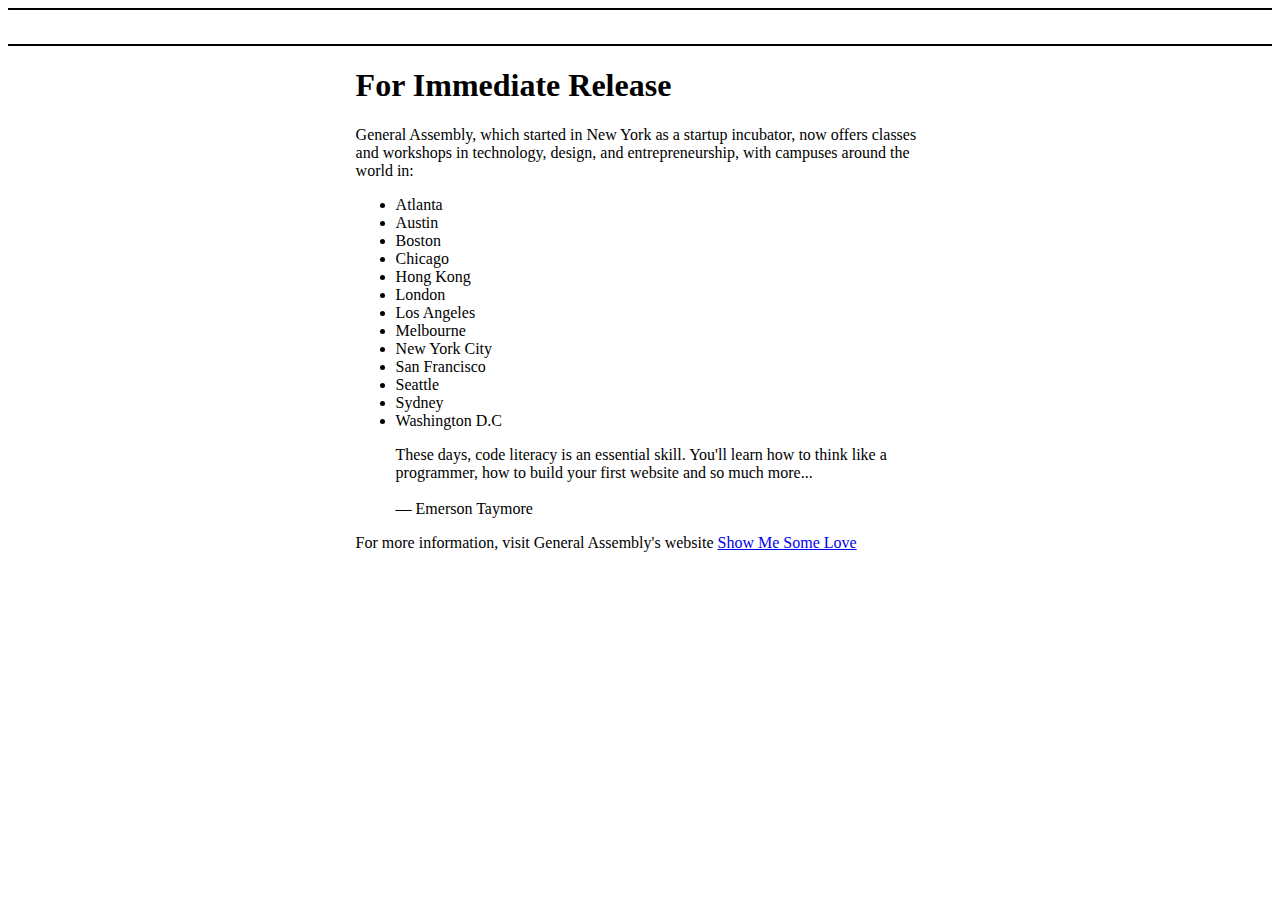
<file: index.html>
<style>
.wrapper{
	width:45%;
	margin:0 auto;
}

hr{
	border: 1px solid #000;
}

blockquote{
	width:100%;
}
</style>

<body>
	<hr/>
	<br>
	<hr/>
	<div class="wrapper">
<h1><b>For Immediate Release</b></h1>
		<p>General Assembly, which started in New York as a startup incubator, now offers classes and workshops in technology, design, and entrepreneurship, with campuses around the world in:</p>
	<ul>
		<li>Atlanta</li>
		<li>Austin</li>
		<li>Boston</li>
		<li>Chicago</li>
		<li>Hong Kong</li>
		<li>London</li>
		<li>Los Angeles</li>
		<li>Melbourne</li>
		<li>New York City</li>
		<li>San Francisco</li>
		<li>Seattle</li>
		<li>Sydney</li>
		<li>Washington D.C</li>
	</ul>
	<blockquote>These days, code literacy is an essential skill. You'll learn how to think like a programmer, how to build your first website and so much more...
		<br>
		<br>
		&mdash; Emerson Taymore</blockquote>
<p>For more information, visit General Assembly's website <a href="(https://generalassemb.ly/)">Show Me Some Love</a></p>
</div>
</body>
</file>
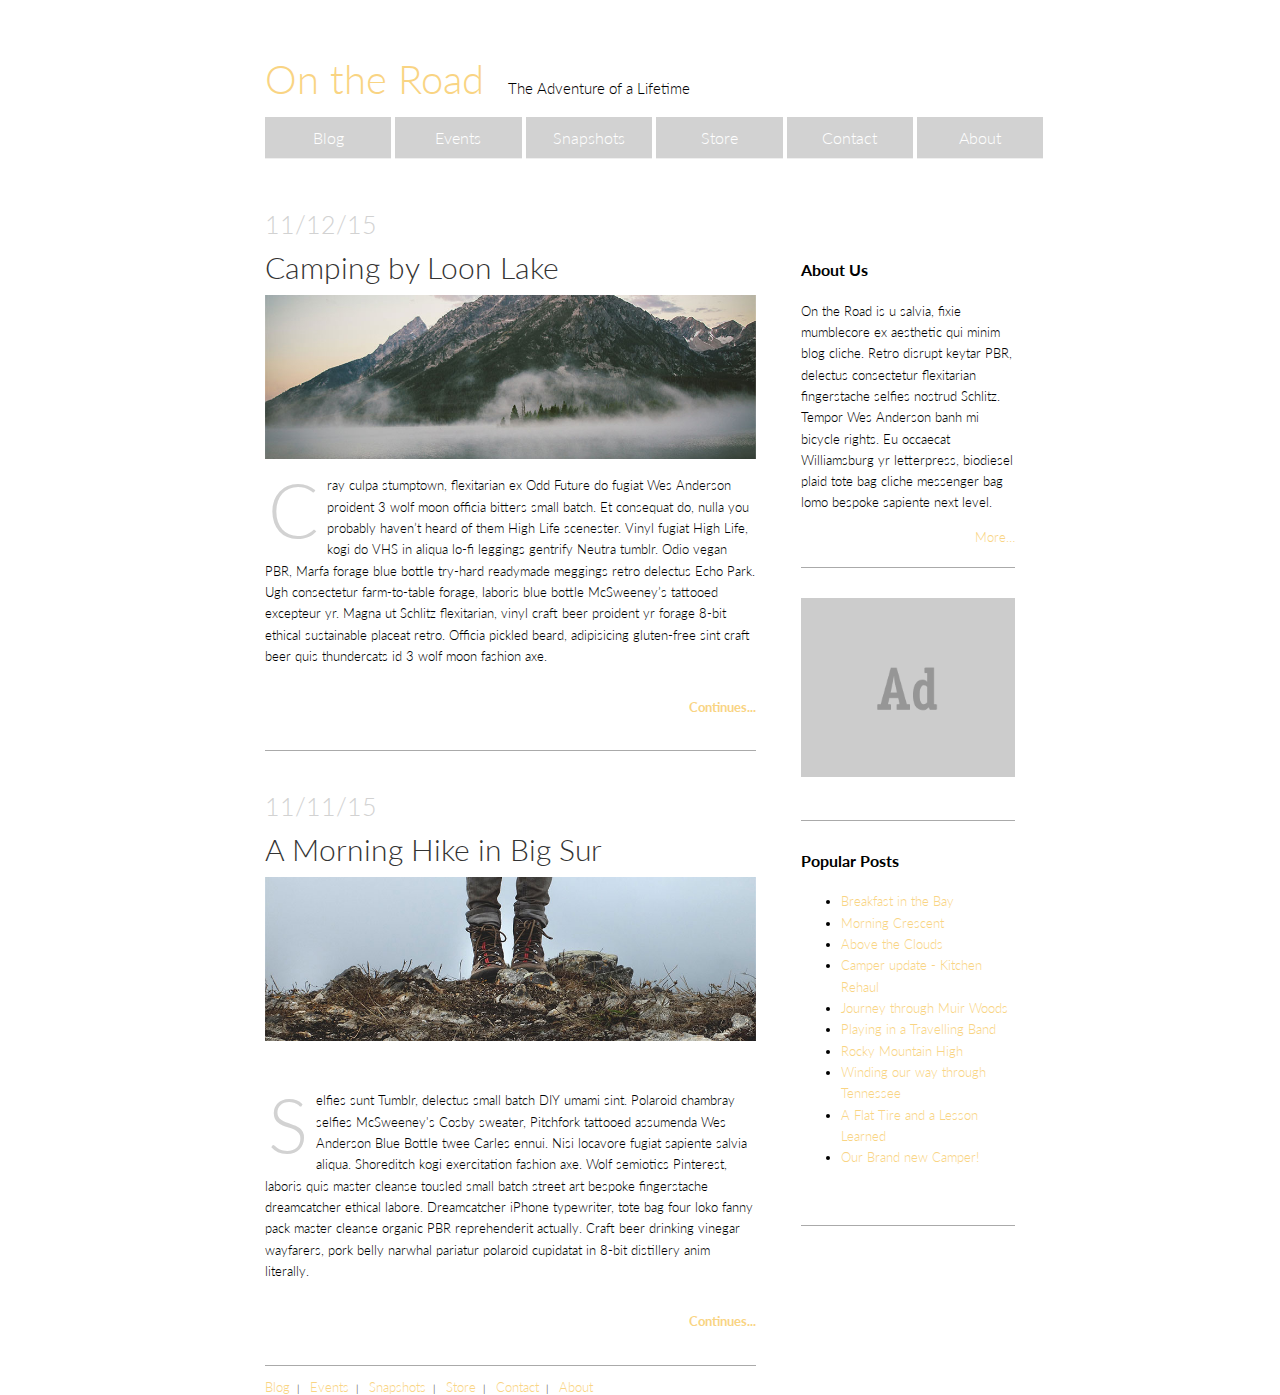
<file: travel_blog_part1/index.html>
<!--Add CSS to the page. When complete it should look like Travel_Blog.png
Do you see new tags? Look them up so you are growing your tag vocabulary. 
Bonus tasks: 
- Google <footer> </footer> tag and implement the page footer.
- Add Google Fonts (Lato font).
-->

<!doctype html>
<html lang="en-us">
<head>
	<meta charset="utf-8">
	<title>On the Road</title>
	<link rel="stylesheet" type="text/css" href="views.css">
	<link href='https://fonts.googleapis.com/css?family=Lato:400,100,100italic,300,300italic,400italic,700,700italic,900,900italic' rel='stylesheet' type='text/css'>
</head>
<body>
	<div class="container">
	<header>
		<h1><a href="index.html">On the Road</a></h1>
		<h2>The Adventure of a Lifetime</h2>
		<nav>
			<a href="#">Blog</a>
			<a href="#">Events</a>
			<a href="#">Snapshots</a>
			<a href="#">Store</a>
			<a href="#">Contact</a>
			<a href="#">About</a>
		</nav>
	</header>
<section class="left-container-feed">
	<article>
		<h3>11/12/15</h3>
		<h2><a href="#">Camping by Loon Lake</a></h2>
		<img src="images/travel_photo.jpeg">
		<p>Cray culpa stumptown, flexitarian ex Odd Future do fugiat Wes Anderson proident 3 wolf moon officia bitters small batch. Et consequat do, nulla you probably haven’t heard of them High Life scenester. Vinyl fugiat High Life, kogi do VHS in aliqua lo-fi leggings gentrify Neutra tumblr. Odio vegan PBR, Marfa forage blue bottle try-hard readymade meggings retro delectus Echo Park. Ugh consectetur farm-to-table forage, laboris blue bottle McSweeney’s tattooed excepteur yr. Magna ut Schlitz flexitarian, vinyl craft beer proident yr forage 8-bit ethical sustainable placeat retro. Officia pickled beard, adipisicing gluten-free sint craft beer quis thundercats id 3 wolf moon fashion axe.</p>
		<h4><a href="#">Continues...</a></h4>
	</article>

	<article>
		<h3>11/11/15</h3>
		<h2><a href="#">A Morning Hike in Big Sur</a></h2>
		<div class="image-overlay">
		<img src="images/travel_photo2.jpeg">
		<font class="description">
			Lorem ipsum dolor sit amet, consectetur adipiscing elit. Integer nec odio. Praesent libero. Sed cursus ante dapibus diam. Sed nisi. Nulla quis sem at nibh elementum imperdiet.
		</font>
		</div>
		<p>Selfies sunt Tumblr, delectus small batch DIY umami sint. Polaroid chambray selfies McSweeney's Cosby sweater, Pitchfork tattooed assumenda Wes Anderson Blue Bottle twee Carles ennui. Nisi locavore fugiat sapiente salvia aliqua. Shoreditch kogi exercitation fashion axe. Wolf semiotics Pinterest, laboris quis master cleanse tousled small batch street art bespoke fingerstache dreamcatcher ethical labore. Dreamcatcher iPhone typewriter, tote bag four loko fanny pack master cleanse organic PBR reprehenderit actually. Craft beer drinking vinegar wayfarers, pork belly narwhal pariatur polaroid cupidatat in 8-bit distillery anim literally.</p>
		<h4><a href="#">Continues...</a></h4>
	</article>
</section>
	<aside>
			<div class="module">
			<h4>About Us</h4>
			<p>On the Road is u salvia, fixie mumblecore ex aesthetic qui minim blog cliche. Retro disrupt keytar PBR, delectus consectetur flexitarian fingerstache selfies nostrud Schlitz. Tempor Wes Anderson banh mi bicycle rights. Eu occaecat Williamsburg yr letterpress, biodiesel plaid tote bag cliche messenger bag lomo bespoke sapiente next level.</p>
			<p class="more"><a href="#">More&hellip;</a></p>
		</div>
		<div class="module ad">
			<img src="../starter_code_lesson_4/travel_blog_extras/ad.gif" alt="ad stuff">
		</div>
		<div class="module">
			<h4>Popular Posts</h4>
			<ul>
				<li><a href="#">Breakfast in the Bay</a></li>
				<li><a href="#">Morning Crescent</a></li>
				<li><a href="#">Above the Clouds</a></li>
				<li><a href="#">Camper update - Kitchen Rehaul</a></li>
				<li><a href="#">Journey through Muir Woods</a></li>
				<li><a href="#">Playing in a Travelling Band</a></li>
				<li><a href="#">Rocky Mountain High</a></li>
				<li><a href="#">Winding our way through Tennessee</a></li>
				<li><a href="#">A Flat Tire and a Lesson Learned</a></li>
				<li><a href="#">Our Brand new Camper!</a></li>
			</ul>
		</div>
	</aside>
<footer>
	<nav>
			<a href="#">Blog</a>
			<a href="#">Events</a>
			<a href="#">Snapshots</a>
			<a href="#">Store</a>
			<a href="#">Contact</a>
			<a href="#">About</a>
	</nav>
</footer>
</body>
</div><!--End Of Container-->
</html>
</file>
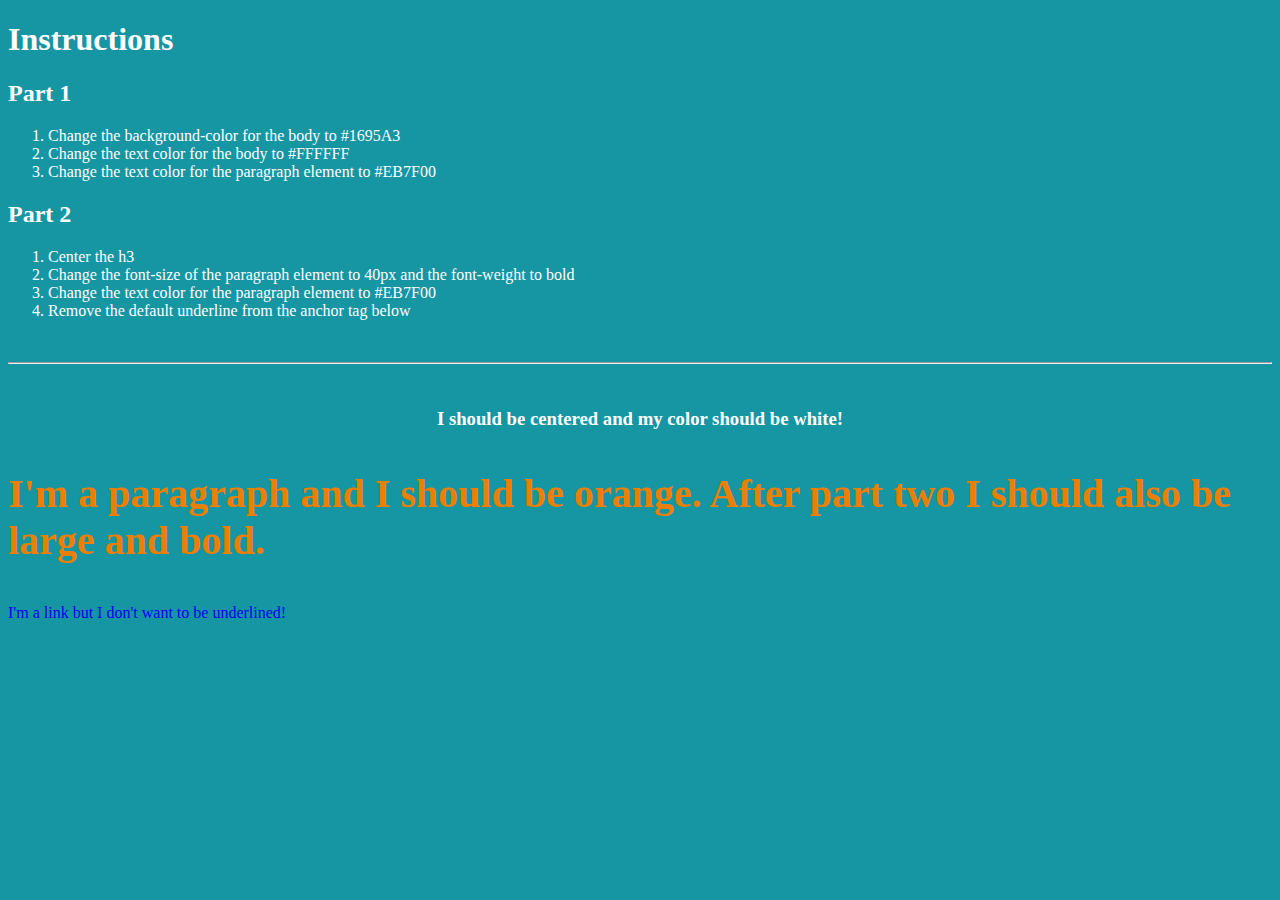
<file: Whatever.html/index.html>
<!DOCTYPE html>
<html lang="en">
<head>
	<meta charset="UTF-8">
	<title>CSS Practice</title>
	<link href="css/style.css" rel="stylesheet">

</head>
<body>
	<h1>Instructions</h1>

	<h2>Part 1</h2>
	<ol>
		<li>Change the background-color for the body to #1695A3</li>
		<li>Change the text color for the body to #FFFFFF</li>
		<li>Change the text color for the paragraph element to #EB7F00</li>
	</ol>

	<h2>Part 2</h2>
	<ol>
		<li>Center the h3</li>
		<li>Change the font-size of the paragraph element to 40px and the font-weight to bold</li>
		<li>Change the text color for the paragraph element to #EB7F00</li>
		<li>Remove the default underline from the anchor tag below</li>
	</ol>

	<br>
	<hr>
	<br>

	<h3>I should be centered and my color should be white!</h3>
	<p>I'm a paragraph and I should be orange. After part two I should also be large and bold.</p>
	<a href="http://www.google.com">I'm a link but I don't want to be underlined!</a>
</body>
</html>
</file>
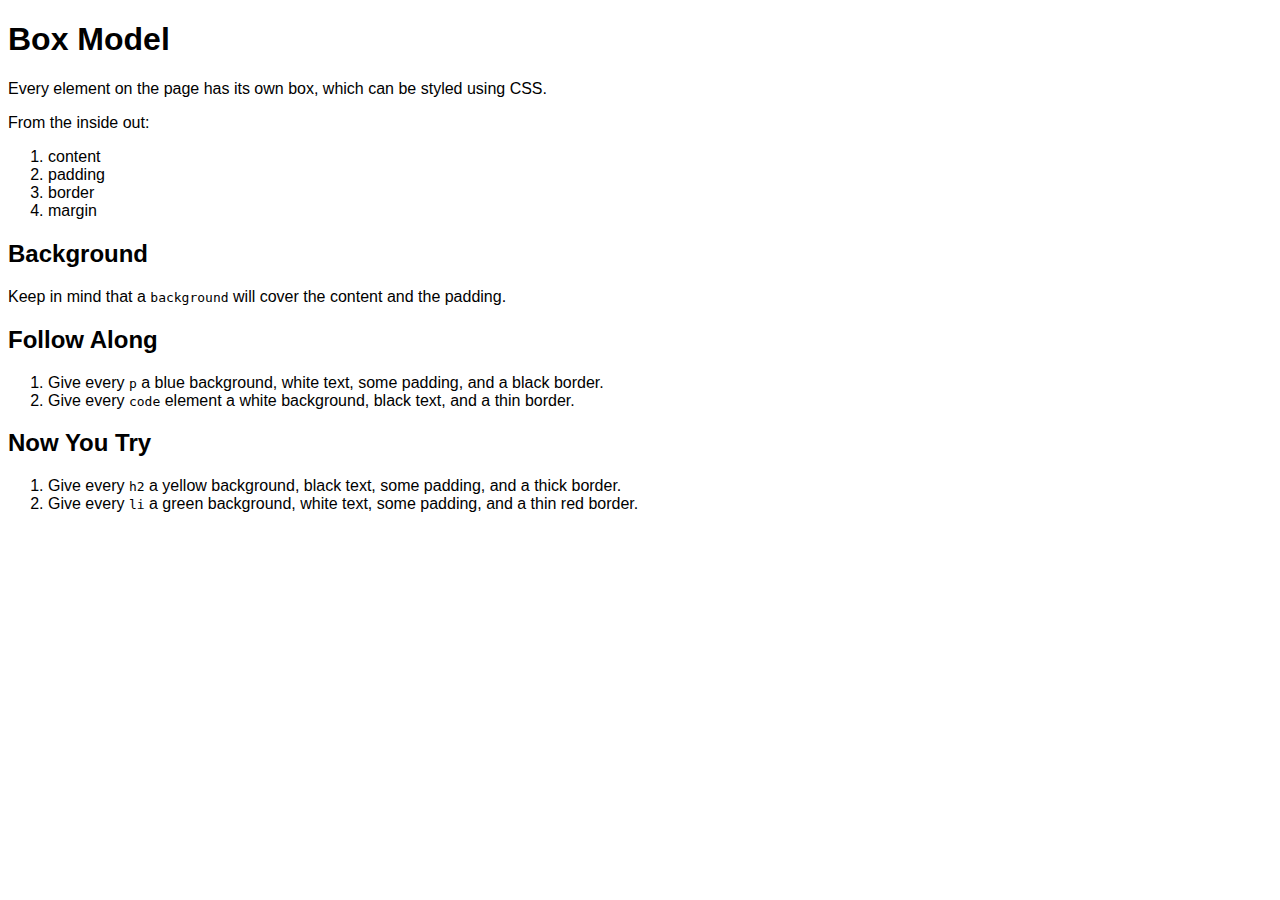
<file: starter_code_lesson_3/box_model/index.html>
<!DOCTYPE html>
<html>
	<head>
	    <meta charset="utf-8">
	    <title>Box Model</title>

	    <link rel="stylesheet" href="css/style.css">

	</head>
	<body>

		<h1>Box Model</h1>
		<p>Every element on the page has its own box, which can be styled using CSS.</p>
		<p>From the inside out:</p>
		<ol>
			<li>content</li>
			<li>padding</li>
			<li>border</li>
			<li>margin</li>
		</ol>

		<h2>Background</h2>
		<p>Keep in mind that a <code>background</code> will cover the content and the padding.</p>

		<h2>Follow Along</h2>
		<ol>
			<li>Give every <code>p</code> a blue background, white text, some padding, and a black border.</li>
			<li>Give every <code>code</code> element a white background, black text, and a thin border.</li>
		</ol>

		<h2>Now You Try</h2>
		<ol>
			<li>Give every <code>h2</code> a yellow background, black text, some padding, and a thick border.</li>
			<li>Give every <code>li</code> a green background, white text, some padding, and a thin red border.</li>
		</ol>

	</body>
</html>
</file>
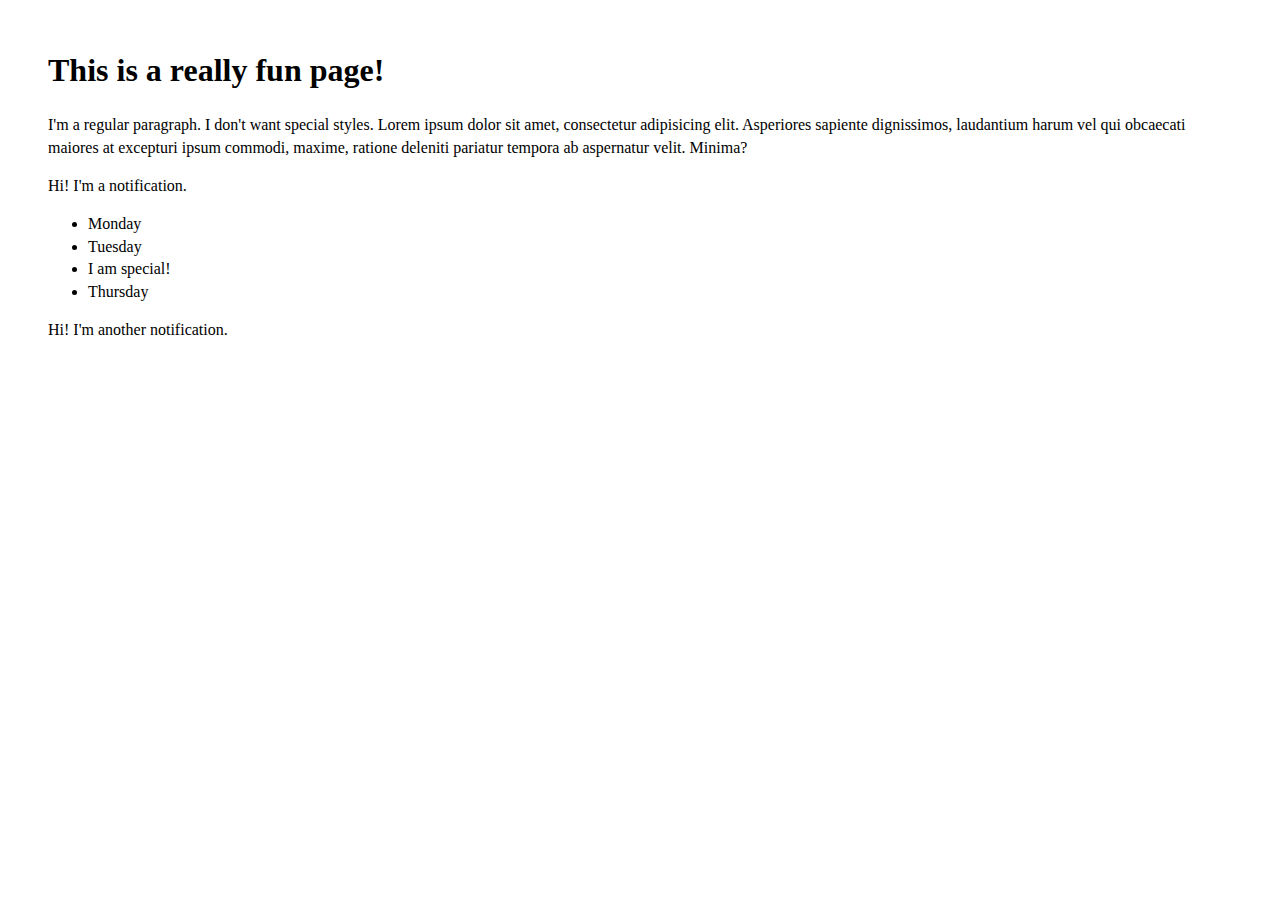
<file: starter_code_lesson_3/classes_and_ids/index.html>
<!DOCTYPE html>
<html>
	<head>
		<meta charset="utf-8">
		<title>Nested Selectors</title>

		<link rel="stylesheet" href="css/style.css">

	</head>
	<body>

		<h1>This is a really fun page!</h1>

		<p>I'm a regular paragraph. I don't want special styles. Lorem ipsum dolor sit amet, consectetur adipisicing elit. Asperiores sapiente dignissimos, laudantium harum vel qui obcaecati maiores at excepturi ipsum commodi, maxime, ratione deleniti pariatur tempora ab aspernatur velit. Minima?</p>

		<p>Hi! I'm a notification.</p>

		<ul>
			<li>Monday</li>
			<li>Tuesday</li>
			<li>I am special!</li>
			<li>Thursday</li>
		</ul>

		<p>Hi! I'm another notification.</p>


	</body>
</html>
</file>
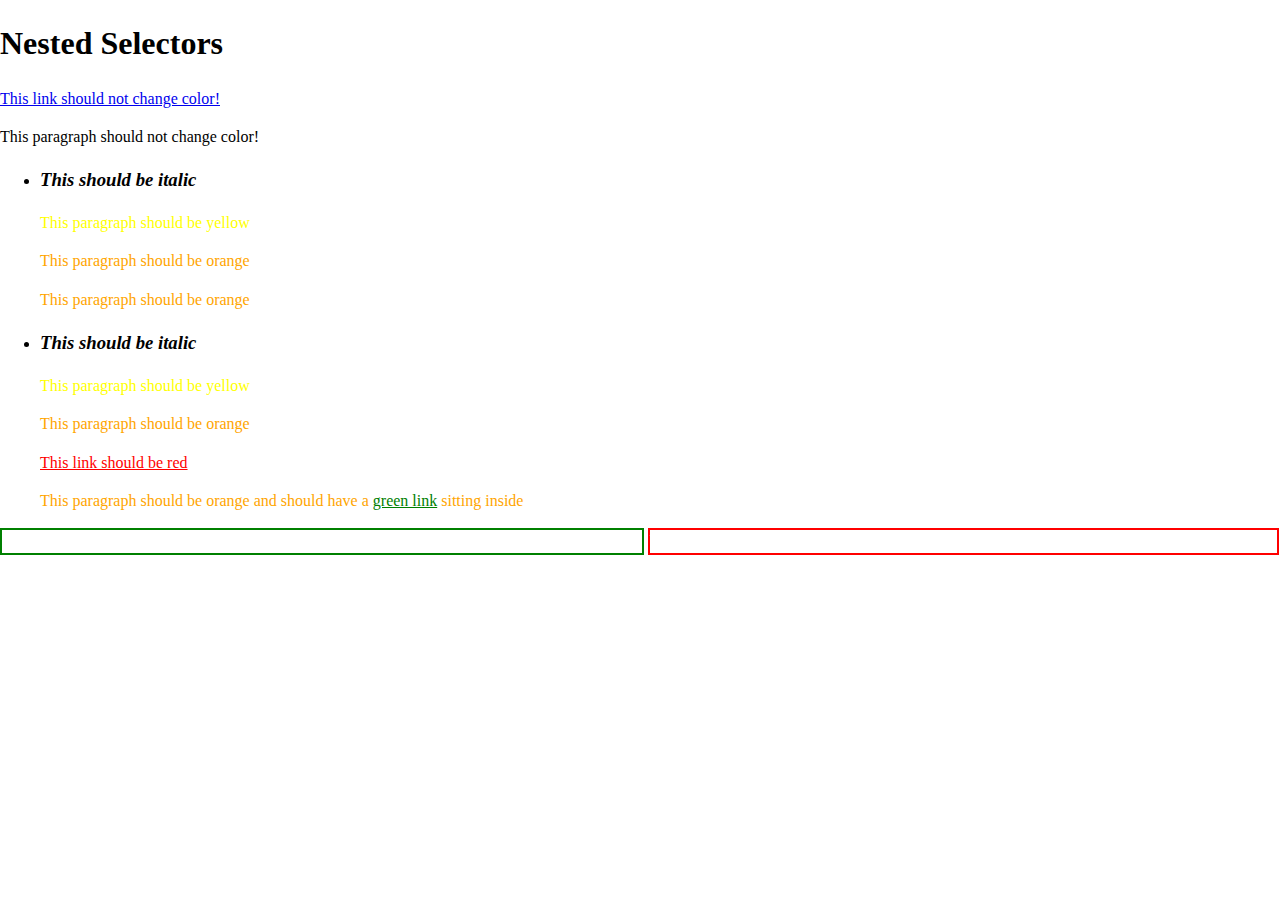
<file: starter_code_lesson_3/nested_selectors/index.html>
<!DOCTYPE html>
<html>
	<head>
		<meta charset="utf-8">
		<title>Nested Selectors</title>

		<link rel="stylesheet" href="css/style.css">

	</head>
	<body>
		<h1>Nested Selectors</h1>

		<a href="#">This link should not change color!</a>
		<p>This paragraph should not change color!</p>

		<ul>
			<li>
				<h3>This should be italic</h3>
				<p>This paragraph should be yellow</p>
				<p>This paragraph should be orange</p>
				<p>This paragraph should be orange</p>
			</li>
			<li>
				<h3>This should be italic</h3>
				<p>This paragraph should be yellow</p>
				<p>This paragraph should be orange</p>
				<a href="#">This link should be red</a>
				<p>This paragraph should be orange and should have a <a href="#">green link</a> sitting inside</p>
			</li>
		</ul>
		<div class="div1">Hello</div>
		<div class="div2">World</div>

	</body>
</html>
</file>
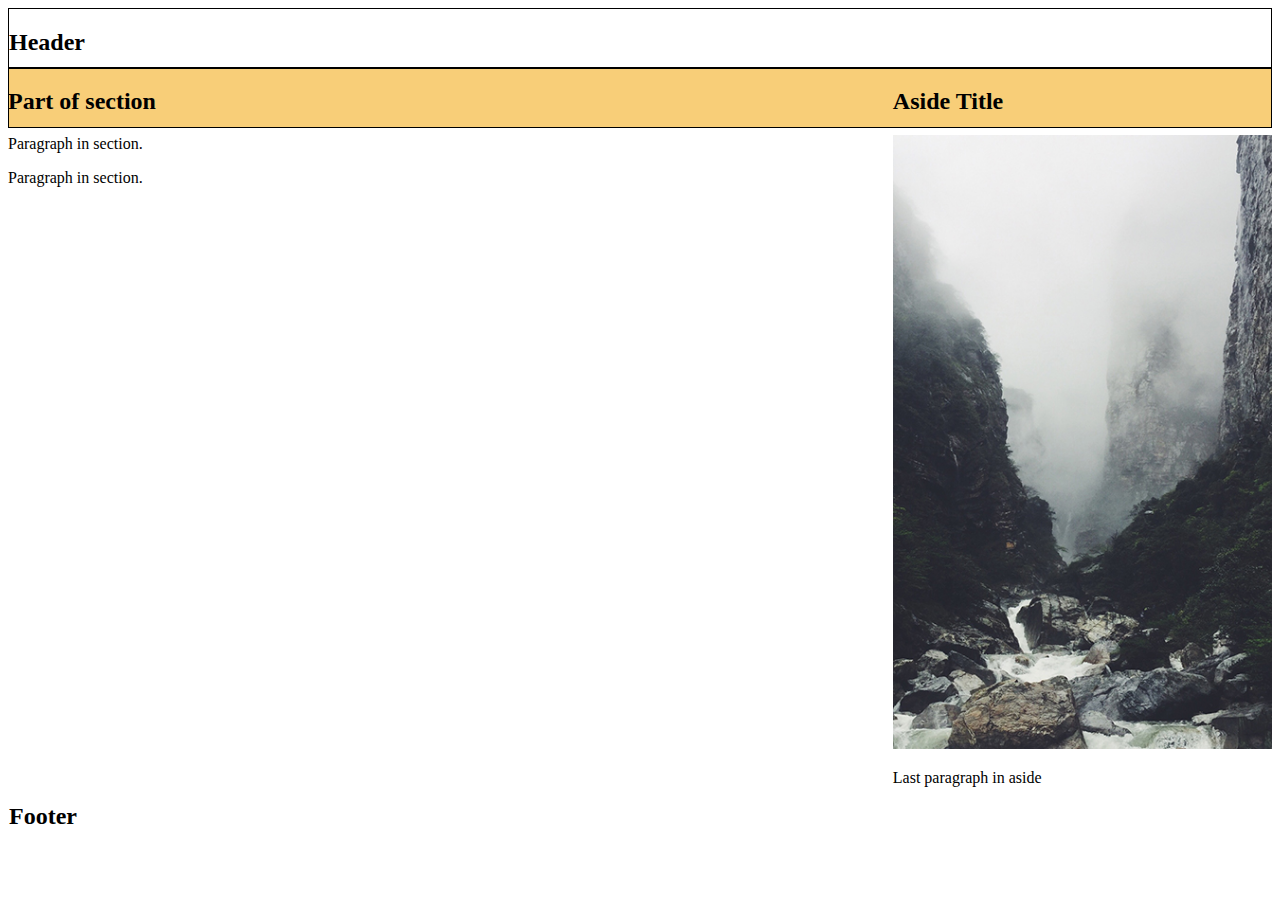
<file: starter_code_lesson_4/floating_sections_lab/index.html>
<!DOCTYPE html>
<html lang="en">
<head>
	<meta charset="UTF-8">
	<title>Floating Sections</title>
	<link rel="stylesheet" href="css/style.css">
</head>
<body>

	<div id="page">

		<header>
		  <h2>Header</h2>
		</header>

		<section>

		  <h2>Part of section</h2>
		  <p>Paragraph in section.</p>
		  <p>Paragraph in section.</p>
		
		</section>

		<aside>

		  <h2>Aside Title</h2>
		  <img src="images/river.jpeg" alt="Flowing river">
		  <p>Last paragraph in aside</p>
	  	
	  	</aside>
		<footer>
		  <h2>Footer</h2>
		</footer>

	</div>
	
</body>
</html>
</file>
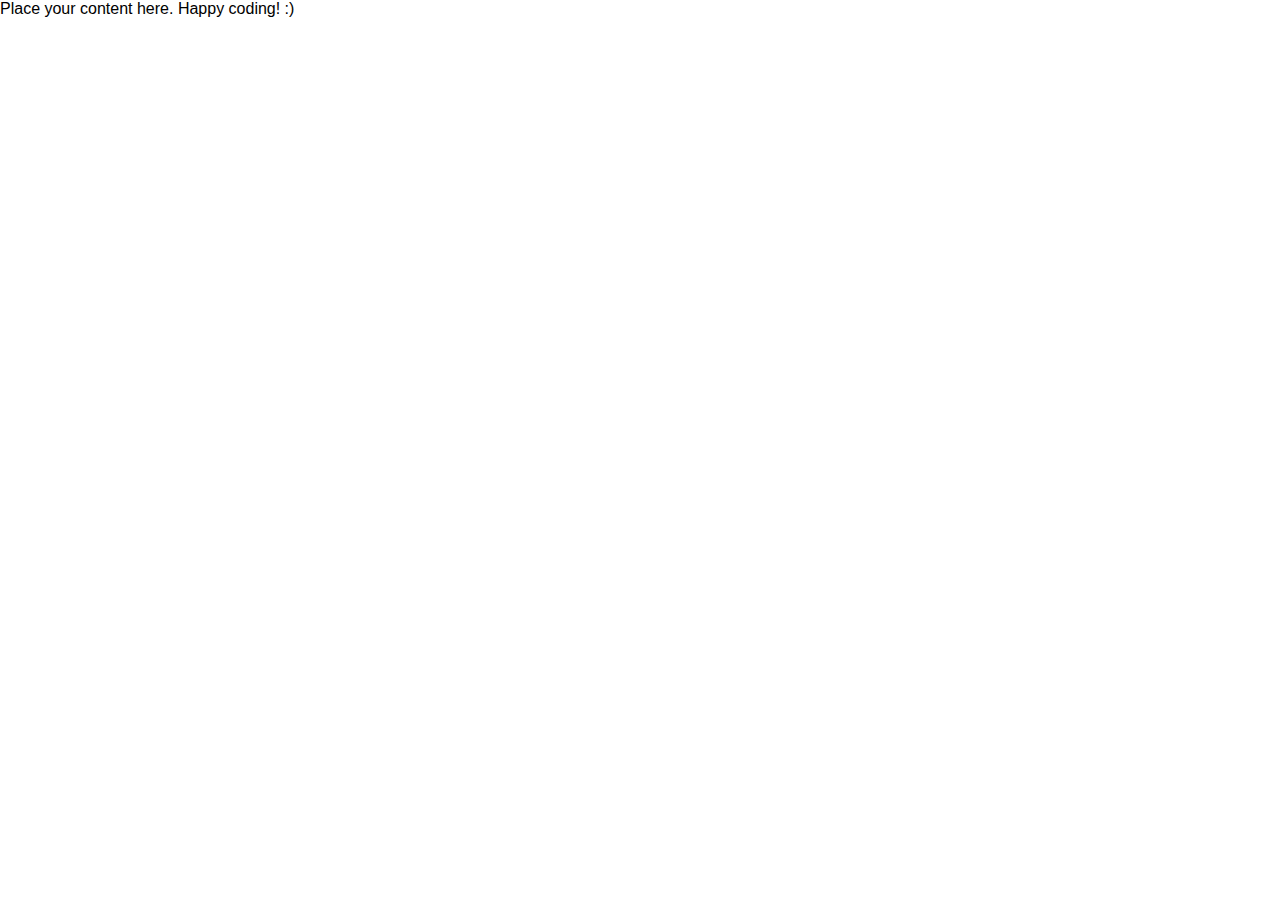
<file: starter_code_lesson_5/html_template/index.html>
<!DOCTYPE html>
<html lang="en">
<head>
    <meta charset="utf-8"> <!-- Character encoding for the HTML document. -->
    <meta http-equiv="X-UA-Compatible" content="IE=edge"> <!-- Tells Internet Explorer it should use the latest, or edge, version of the IE rendering environment. -->

    <title></title> 
    <meta name="description" content=""><!-- Description, often used as 'snippet' by search engines. -->

    <meta name="viewport" content="width=device-width, initial-scale=1"> <!-- Will make sure your site scales properly for mobile http://goo.gl/teFgfK-->

    <link rel="shortcut icon" type="image/ico" href="images/favicon.ico" /> <!-- Site icon that appears next to the title in tab -->

    <link rel="stylesheet" href="css/normalize.css"> <!-- Normalize.css makes browsers render all elements more consistently and in line with modern standards http://goo.gl/2trj5P-->

    <link rel="stylesheet" href="css/main.css">
</head>
<body>

    Place your content here. Happy coding! :)


</body>
</html>
</file>
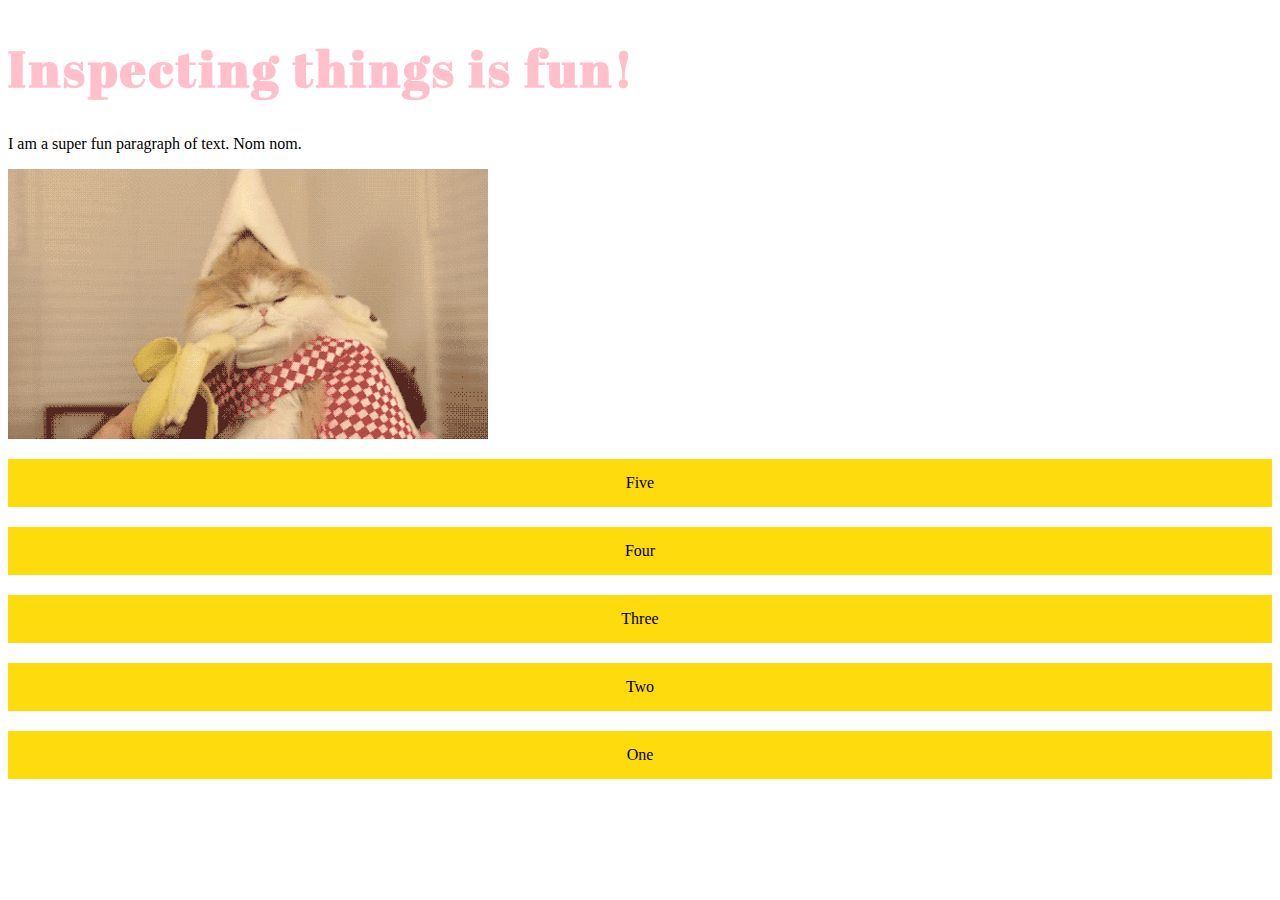
<file: starter_code_lesson_5/inspect_element/index.html>
<!DOCTYPE html>
<html lang="en">
<head>
	<meta charset="UTF-8">
	<title>Inspect Element!</title>

	<link href='https://fonts.googleapis.com/css?family=Abril+Fatface' rel='stylesheet' type='text/css'>

	<link rel="stylesheet" href="css/style.css">


</head>
<body>

	<h1>Inspecting things is fun!</h1>

	<p>I am a super fun paragraph of text. Nom nom.</p>

	<img src="img/giphy.gif" alt="Banana Cat">

	<ul>
		<li>Five</li>
		<li>Four</li>
		<li>Three</li>
		<li>Two</li>
		<li>One</li>
	</ul>
	
</body>
</html>
</file>
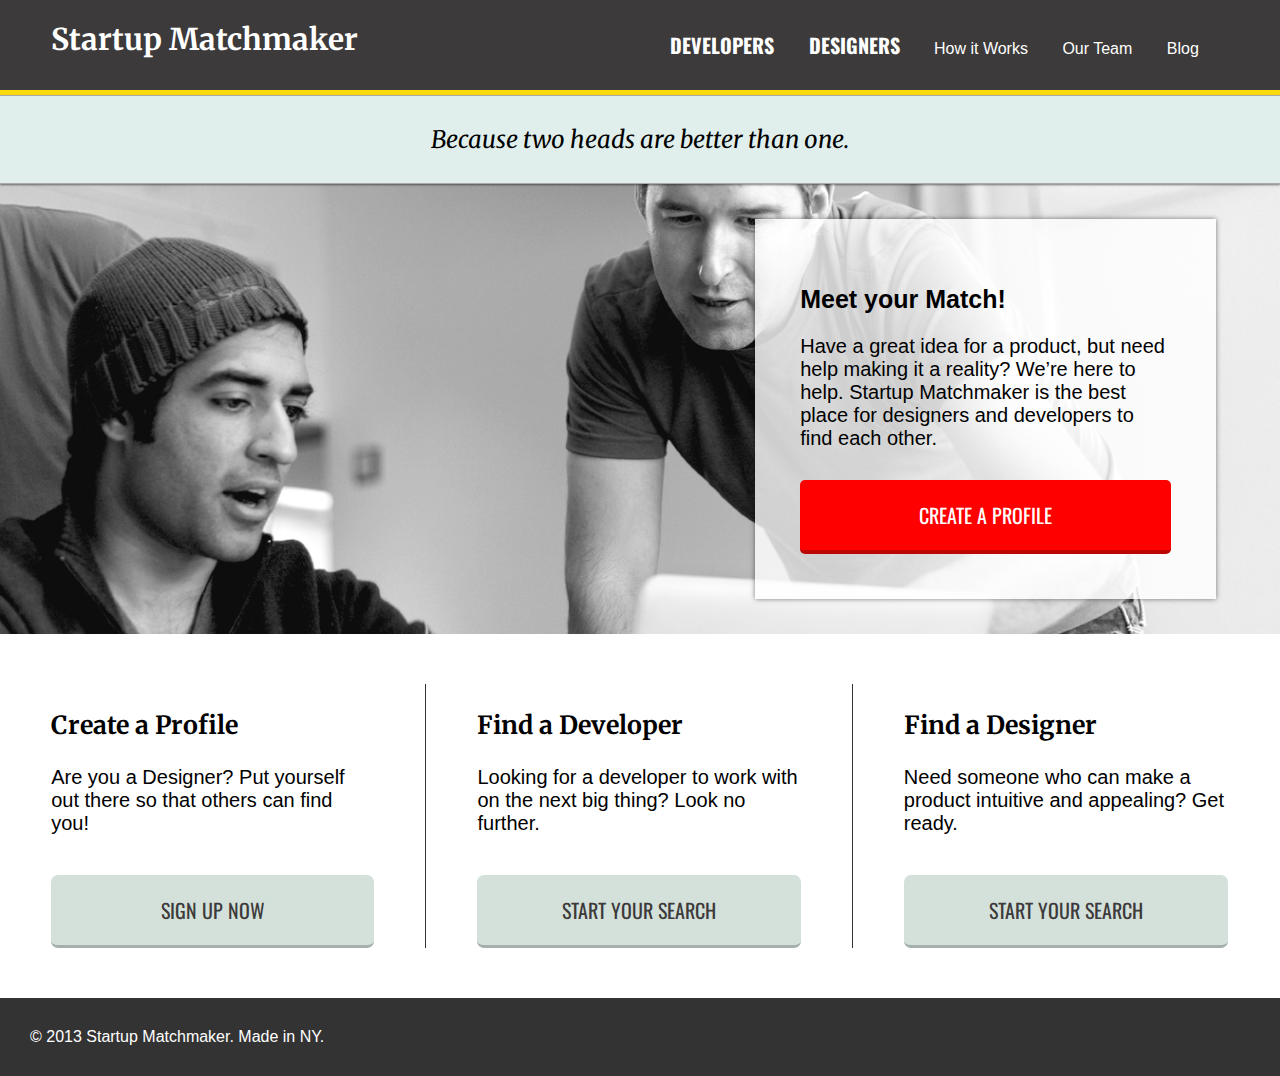
<file: starter_code_lesson_5/startup_matchmaker/index.html>
<!DOCTYPE html>
<html lang="en">
<head>
    <meta charset="utf-8">
    <meta http-equiv="X-UA-Compatible" content="IE=edge">
    <title></title> 
    <meta name="description" content="">
    <meta name="viewport" content="width=device-width, initial-scale=1">
    <link rel="shortcut icon" type="image/ico" href="images/favicon.ico" />
    <link href='https://fonts.googleapis.com/css?family=Source+Sans+Pro:400,400italic,600,600italic,700,700italic,900italic,300,900,300italic|Merriweather:400,300,300italic,700,900,900italic,700italic,400italic|Oswald:400,700,300' rel='stylesheet' type='text/css'>
    <link rel="stylesheet" href="css/normalize.css">
    <link rel="stylesheet" href="css/main.css">
</head>
<body>
  <header>
    <h1><a href="#">Startup Matchmaker</a></h1>
    <nav>
      <ul>
        <li><strong><a href="developers.html">Developers</a></strong></li>
        <li><strong><a href="designers.html">Designers</a></strong></li>
        <li><a href="how.html">How it Works</a></li>
        <li><a href="team.html">Our Team</a></li>
        <li><a href="blog.html">Blog</a></li>
      </ul>
    </nav>
  </header>

  <p class="tagline">Because two heads are better than one.</p>
  <section class="banner clearfix">
    <div class="blurb clearfix">
      <h2>Meet your Match!</h2>
      <p>Have a great idea for a product, but need help making it a reality? We’re here to help. Startup Matchmaker is the best place for designers and developers to find each other.</p>
      <a class="button" href="#">Create a Profile</a>
    </div> 
  </section>
  <article class="section-container">
  <section class="info">
    <h3>Create a Profile</h3>
    <p>Are you a Designer? Put yourself out there so that others can find you!</p>
    <a class="button" href="">Sign up Now</a>
  </section>
  <section class="info">
    <h3>Find a Developer</h3>
    <p>Looking for a developer to work with on the next big thing? Look no further.</p>
    <a class="button" href="developers.html">Start Your Search</a>
  </section>
  <section class="info">
    <h3>Find a Designer</h3>
    <p>Need someone who can make a product intuitive and appealing? Get ready.</p>
    <a class="button" href="designers.html">Start Your Search</a>
  </section>
  </article>

  <footer>
    <p>&copy; 2013 Startup Matchmaker. Made in NY.</p>
  </footer>
</body>
</html>
</file>
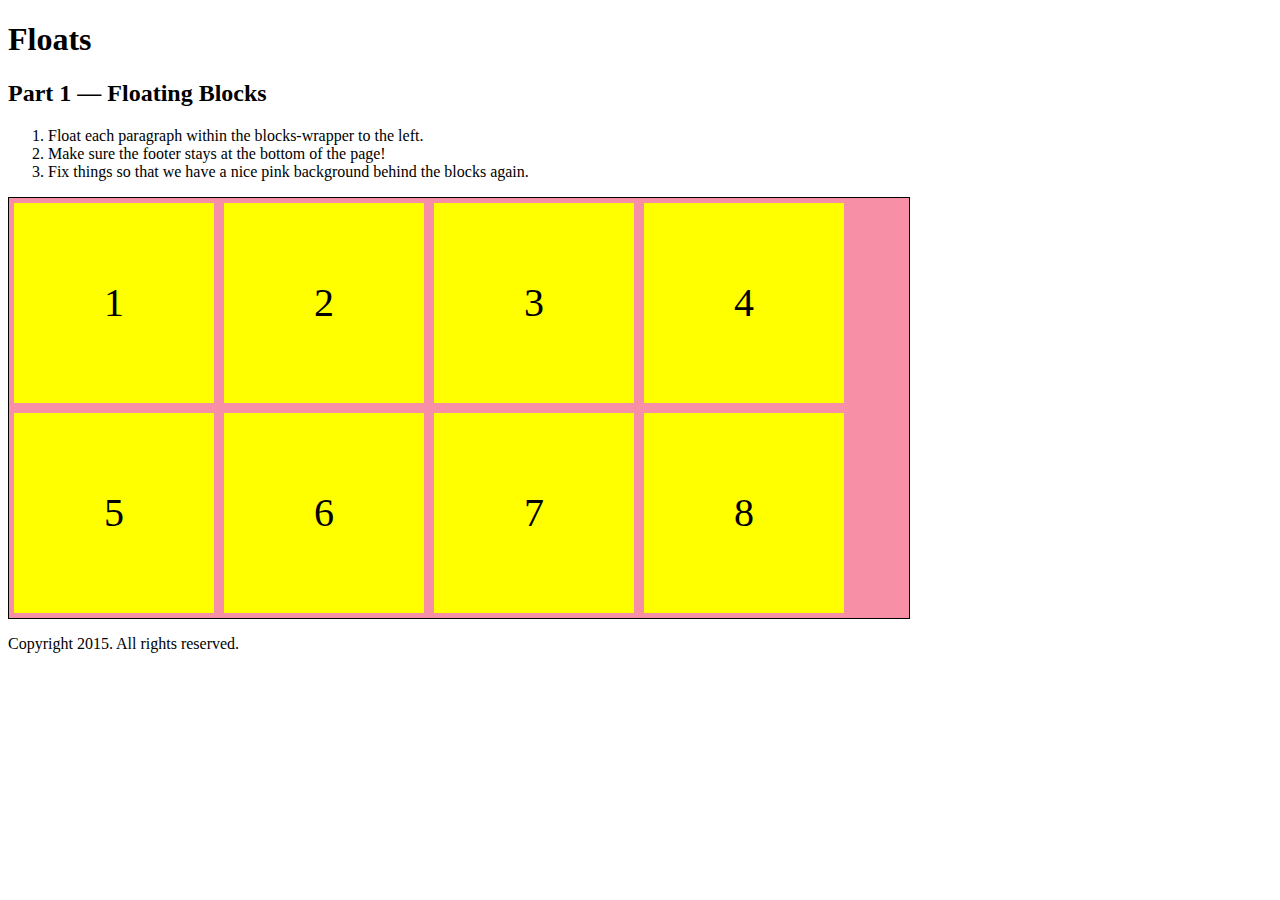
<file: starter_code_lesson_6/floats_clear_clearfix/index.html>
<!DOCTYPE html>
<html lang="en">
<head>
	<meta charset="UTF-8">
	<title>Floats</title>
	<link rel="stylesheet" href="css/style.css">
</head>
<body>
	<h1>Floats</h1>

	<!-- ************ PART 1	**********************	 -->

	<h2>Part 1 &mdash; Floating Blocks</h2>
	<ol>
		<li>Float each paragraph within the blocks-wrapper to the left.</li>
		<li>Make sure the footer stays at the bottom of the page!</li>
		<li>Fix things so that we have a nice pink background behind the blocks again.</li>
	</ol>
	<div class="blocks-wrapper clearfix">
		<p>1</p>
		<p>2</p>
		<p>3</p>
		<p>4</p>
		<p>5</p>
		<p>6</p>
		<p>7</p>
		<p>8</p>
	</div>
	<footer>
		<p>Copyright 2015. All rights reserved.</p>		
	</footer>

</body>
</html>
</file>
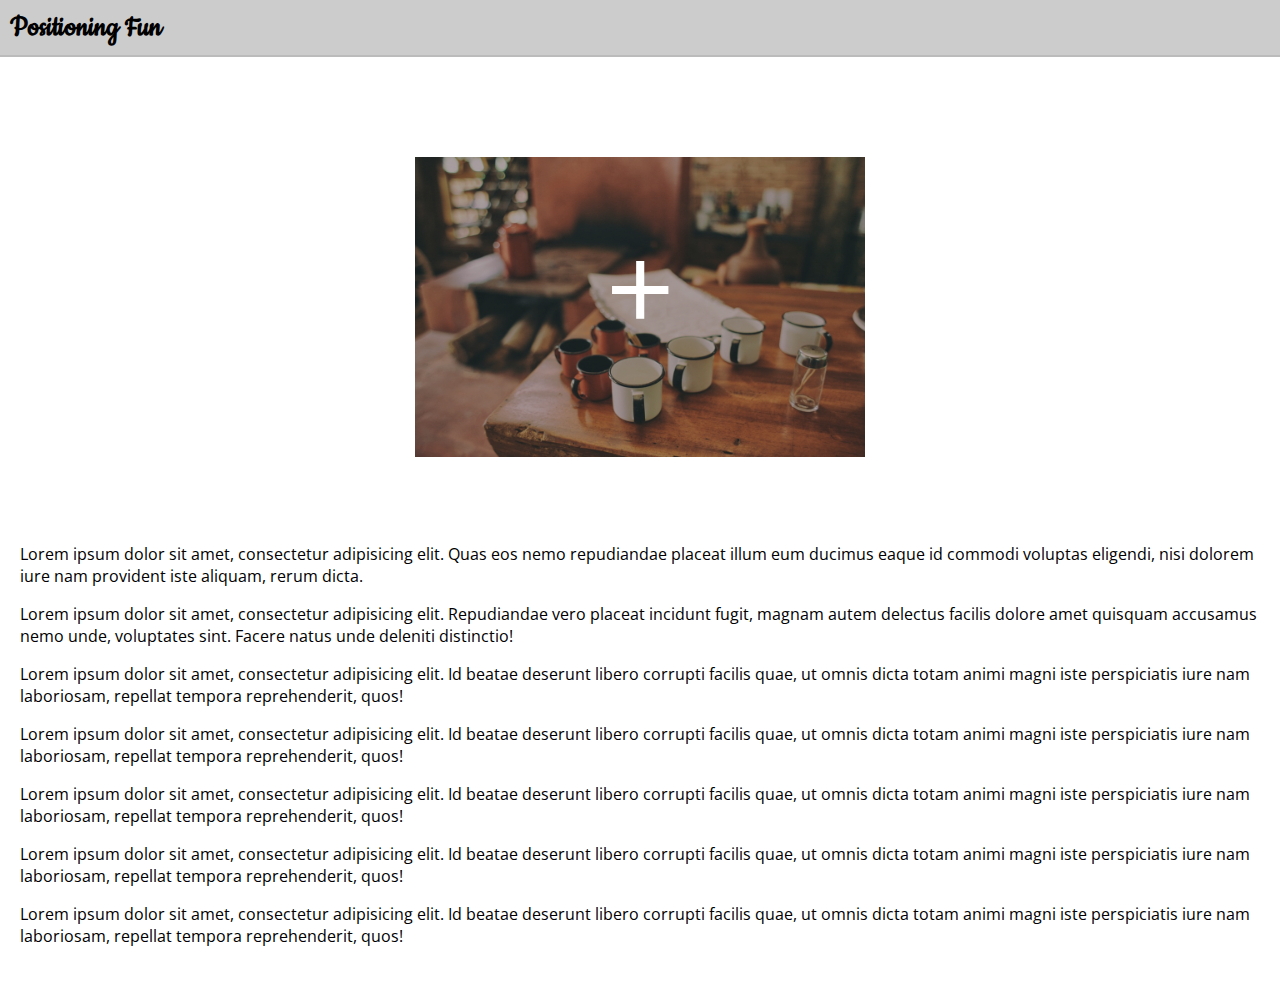
<file: starter_code_lesson_6/positioning_fun/index.html>
<!DOCTYPE html>
<html lang="en">
<head>
    <meta charset="utf-8">
    <meta http-equiv="X-UA-Compatible" content="IE=edge">
    <meta name="description" content="">
    <meta name="viewport" content="width=device-width, initial-scale=1">

    <title>Positioning Fun</title>

    <link href='http://fonts.googleapis.com/css?family=Open+Sans:400,300,600,700|Cookie' rel='stylesheet' type='text/css'>

    <link rel="stylesheet" href="css/normalize.css">
    <link rel="stylesheet" href="css/main.css">
</head>
<body>

	<header>
	  <h1>Positioning Fun</h1>
	</header>

	<div class="overlay-wrapper">
	  <img src="images/mugs.jpeg" alt="Dreamboat" />
	  <div class="overlay"><p>+</p></div>
	</div>

	<div class="content">
	  <p>Lorem ipsum dolor sit amet, consectetur adipisicing elit. Quas eos nemo repudiandae placeat illum eum ducimus eaque id commodi voluptas eligendi, nisi dolorem iure nam provident iste aliquam, rerum dicta.</p>
	  <p class="callout">Lorem ipsum dolor sit amet, consectetur adipisicing elit. Repudiandae vero placeat incidunt fugit, magnam autem delectus facilis dolore amet quisquam accusamus nemo unde, voluptates sint. Facere natus unde deleniti distinctio!</p>
	  <p>Lorem ipsum dolor sit amet, consectetur adipisicing elit. Id beatae deserunt libero corrupti facilis quae, ut omnis dicta totam animi magni iste perspiciatis iure nam laboriosam, repellat tempora reprehenderit, quos!</p>
	  <p>Lorem ipsum dolor sit amet, consectetur adipisicing elit. Id beatae deserunt libero corrupti facilis quae, ut omnis dicta totam animi magni iste perspiciatis iure nam laboriosam, repellat tempora reprehenderit, quos!</p>
	  <p>Lorem ipsum dolor sit amet, consectetur adipisicing elit. Id beatae deserunt libero corrupti facilis quae, ut omnis dicta totam animi magni iste perspiciatis iure nam laboriosam, repellat tempora reprehenderit, quos!</p>
	  <p>Lorem ipsum dolor sit amet, consectetur adipisicing elit. Id beatae deserunt libero corrupti facilis quae, ut omnis dicta totam animi magni iste perspiciatis iure nam laboriosam, repellat tempora reprehenderit, quos!</p>
	  <p>Lorem ipsum dolor sit amet, consectetur adipisicing elit. Id beatae deserunt libero corrupti facilis quae, ut omnis dicta totam animi magni iste perspiciatis iure nam laboriosam, repellat tempora reprehenderit, quos!</p>
	</div>


</body>
</html>
</file>
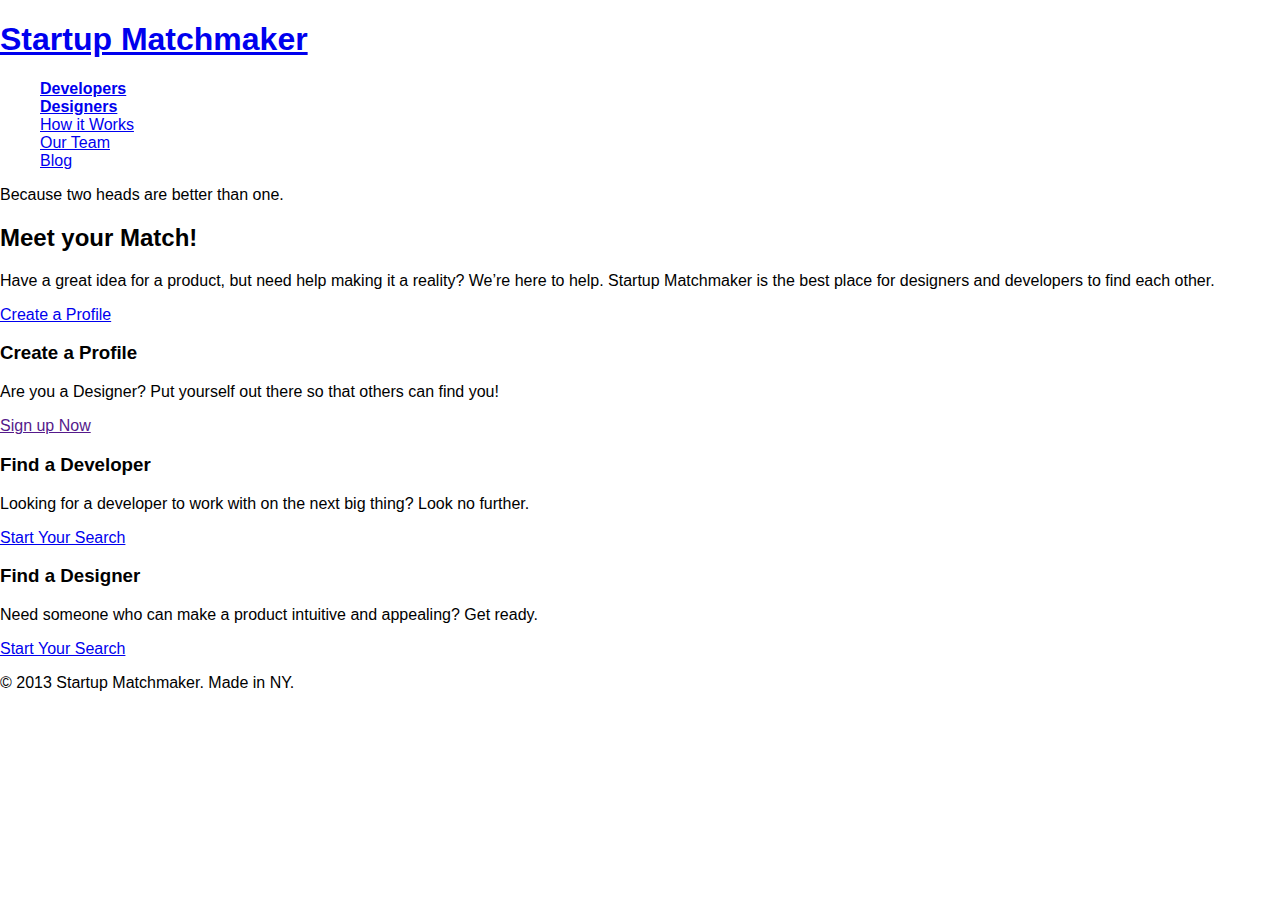
<file: starter_code_lesson_6/startup_matchmaker/index.html>
<!DOCTYPE html>
<html lang="en">
<head>
    <meta charset="utf-8">
    <meta http-equiv="X-UA-Compatible" content="IE=edge">
    <title></title> 
    <meta name="description" content="">
    <meta name="viewport" content="width=device-width, initial-scale=1">
    <link rel="shortcut icon" type="image/ico" href="images/favicon.ico" />


    <link rel="stylesheet" href="css/normalize.css">
    <link rel="stylesheet" href="css/main.css">
</head>
<body>
  <header>
    <h1><a href="#">Startup Matchmaker</a></h1>
    <nav>
      <ul>
        <li><strong><a href="developers.html">Developers</a></strong></li>
        <li><strong><a href="designers.html">Designers</a></strong></li>
        <li><a href="how.html">How it Works</a></li>
        <li><a href="team.html">Our Team</a></li>
        <li><a href="blog.html">Blog</a></li>
      </ul>
    </nav>
  </header>

  <p class="tagline">Because two heads are better than one.</p>
  <section class="banner">
    <div class="blurb">
      <h2>Meet your Match!</h2>
      <p>Have a great idea for a product, but need help making it a reality? We’re here to help. Startup Matchmaker is the best place for designers and developers to find each other.</p>
      <a class="button" href="#">Create a Profile</a>
    </div>
  </section>
<article>
  <section class="info">
    <h3>Create a Profile</h3>
    <p>Are you a Designer? Put yourself out there so that others can find you!</p>
    <a class="button" href="">Sign up Now</a>
  </section>
  <section class="info">
    <h3>Find a Developer</h3>
    <p>Looking for a developer to work with on the next big thing? Look no further.</p>
    <a class="button" href="developers.html">Start Your Search</a>
  </section>
  <section class="info">
    <h3>Find a Designer</h3>
    <p>Need someone who can make a product intuitive and appealing? Get ready.</p>
    <a class="button" href="designers.html">Start Your Search</a>
  </section>
  </article>

  <footer>
    <p>&copy; 2013 Startup Matchmaker. Made in NY.</p>
  </footer>



</body>
</html>
</file>
<file: travel_blog_part1/views.css>
html{
	margin:0;
	padding:0;
	height:100%;
}

p{
	line-height:16pt;
}

body{
	font-family: 'Lato', sans-serif;
	font-weight: 300;
	margin:0 auto;
	background:url("https://scontent-ord1-1.xx.fbcdn.net/v/t1.0-9/13092125_1702200183382713_2660176065682571574_n.jpg?oh=d0540e581f20bb4e4c39e0e4ff57c37c&oe=57A48813");
	background-size: 100%;
	background-repeat: no-repeat;
	background-attachment: fixed;
}

header{
	margin:10px 60px;
	width:100%;
}

.container{
	width:68%;
	height:100%;
	margin:0 auto;
	background:#fff;
}

.left-container-feed{
	width: 65%;
	display:inline-block;
	padding: 0 15px 0 60px;
	box-sizing: border-box;
}

aside{
	width: 35%;
	float:right;
	display:inline-block;
	padding:70px 60px 0 30px;
	box-sizing: border-box;
}

.module{
	padding:0px 0 40px 0;
	border-bottom:1px solid #aaa;
	margin: 0 0 30px 0;
}

.module p a{
	float:right;
	color:#F9D483;
	font-size:10pt;
	margin-bottom:30px;
}

.module a{
	color:#F9D483;
	line-height:16pt;
}

.module p{
	font-size:10pt;
}

.module h4{
	font-family: 'Lato', sans-serif;
	font-weight:100px;
}

.module ul li{
	font-size:10pt;
}

img{
	width:100%;
}

header h1{
	margin:10px 0;
	padding: 35px 0 0 0;
	display:inline-block;
}

header h1 a{
	font-size:40px;
	margin:40px 0;
	color:#F9D483;
	font-weight: 300;
}

header nav a{
	color: #fff;
    background: #d2d2d2;
    border-bottom: 1px solid #efefef;
    padding: 11px;
    text-align: center;
    width: 12%;
    display: inline-block;
}

header nav a:hover{
	background:orange;
}

a{
	text-decoration:none;
}

header h2{
	font-size:15px;
	margin:0 0 20px 0;
	font-weight: 300;
	display:inline-block;
	padding: 0 20px;
}

article{
	border-bottom:1px solid #aaa;
	padding:0 0 20px 0;
}

article h3 {
	color:#d2d2d2;
	margin:40px 0 10px 0;
	font-size:25px;
	font-weight: 300;
}

article h2{
	margin:10px 0;
}

article h2 a{
	font-size:20px;
	color:#333;
	font-weight: 300;
	font-size:30px;
}

article h4{
	padding:10px 0;
}

article h4 a{
	float:right;
	color:#F9D483;
	font-size:10pt;
}

.image-overlay:hover article p {
	   transition: all linear .3s;
	-webkit-transition: all linear .3s;

}

article p {
	font-size:10pt;
	   transition: all linear .3s;
	-webkit-transition: all linear .3s;
}

article p:first-letter{ 
	float: left;  
	font-size: 75px; 
	line-height: 60px; 
	padding-top: 4px; 
	padding-right: 8px; 
	padding-left: 3px; 
	color:#d2d2d2;
}

footer{
	margin:10px 60px;
}

footer nav a{
	font-size:10pt;
	/*margin-left:5px;*/
	color:#F9D483;
}

footer nav a:nth-child(1):after, 
footer nav a:nth-child(2):after, 
footer nav a:nth-child(3):after,
footer nav a:nth-child(4):after,
footer nav a:nth-child(5):after{
	content:"|";
	color:#000;
	font-size:10px;
	padding:0 7px;
}

/*     Extra     */
.image-overlay{
	position: relative;
	overflow: hidden;
	height:200px;
	width:100%;
}

.description{
    top: -127px;
    position: relative;
    opacity:0;
    text-align: left;
    font-size:9pt;
    font-style: italic;
    transition: all linear .3s;
	-webkit-transition: all linear .3s;
}

.image-overlay:hover{
	overflow: visible;
	height:auto;
}

.image-overlay:hover .description{
	top:0;
	opacity:1;
	background:#efefef;
	transition: all linear .3s;
	-webkit-transition: all linear .3s;
	/*position:inherit;*/
}

/*.description{
	position: absolute;*/
    top: 127px;
    /*width: 95%;*/
    /*margin: 0 20px;*/
 /*   text-align: left;
   	opacity:0;
    font-size:9pt;
    font-style: italic;
    transition: all linear .3s;
	-webkit-transition: all linear .3s;
}*/

/*.image-overlay:hover{
	overflow: visible;
	height:auto;
}

.image-overlay:hover .description{
	top:0;
	opacity:1;
	background:#efefef;
	transition: all linear .3s;
	-webkit-transition: all linear .3s;
	position:inherit;
}*/

/*.description{
	position: absolute;
    top: 127px;
    width: 95%;
    margin: 0 20px;
    text-align: left;
    opacity:1;
    z-index:100;
    font-size:9pt;
    font-style: italic;
}*/

/*img:hover{
	background-color:rgba(0,0,0,.8);
	z-index:100;
}

img:hover{
	background-color:rgba(0,0,0, .6);
}

.image-overlay:hover{
	background-color:rgba(0,0,0,.8);
	z-index:20;
}

.image-overlay img:hover~.description{
	opacity:1;
}*/
</file>
<file: Whatever.html/css/style.css>
/*------ PART 1 -------------------------*/
/* 1. Change the background-color for the body to #1695A3 */


/* 2. Change the text color for the body to #FFFFFF */


/* 3. Change the text color for the paragraph element to #EB7F00 */



/*------ PART 2 -------------------------*/
/*1. Center the h3 */


/*2. Change the font-size of the paragraph element to 40px and the font-weight to bold */


/*3. Change the text color for the paragraph element to #EB7F00 */


/*4. Remove the default underline from the anchor tag below*/

body{
	background-color:#1695A3;
	color:#fff;
}

body p{
	color:#EB7F00;
	font-size:40px;
	font-weight:bold;
}

body a{
	text-decoration: none;
}

h3{
	text-align:center;
}
</file>
<file: starter_code_lesson_3/box_model/css/style.css>
body {
  font-family: arial, verdana, sans-serif;
}


/*---------------------------------- 
  Together
------------------------------------*/

/*Give the h1 a red background, some padding, and a black border.*/


/*Give every p a blue background, white text, some padding, and a black border. */


/*Give every code element a white background, black text, and a thin border.*/


/*---------------------------------- 
  Now you try!
------------------------------------*/

/* Give every h2 a yellow background, black text, some padding, and a thick border */



/*Give every li a green background, white text, some padding, and a thin red border.*/
</file>
<file: starter_code_lesson_3/classes_and_ids/css/style.css>
body {
  font-family: Georgia, serif;
  line-height: 1.4;
  margin: 3em;
  color: #000;
}


/*---------------------------------- 
  Now you try!
------------------------------------*/

/*
	Style the two paragraphs that are notifications.
	We'll probably add more notifications in the future to this site.
	You'll want to:
	1. Decide whether to use a class or id for the two paragraphs.
	2. Add the class or id to both <p> tags in your html. Call it notification.
	3. Style that class or id in your CSS.
		 Make the font-style: italic and the background-color: #CCBB75 
 */





/*
	Style the list item that says "I am special!"
	This element gets special/unique styles and this is the only
	time we'll be adding those styles to our site.

	You'll want to:
	1. Decide whether to use a class or id for the list item.
	2. Add the class or id to the <li> in your html. Call it special.
	3. Style that class or id in your CSS.
		 Make the font-size: 50px and the color: pink
 */
</file>
<file: starter_code_lesson_3/nested_selectors/css/style.css>
body {
  font-family: Georgia, serif;
  line-height: 1.4;
  margin: 3em;
  color: #000;
}

code {
	border: 1px solid black;
	font-weight: bold;
}

/*---------------------------------- 
  Together
------------------------------------*/

/* 1. Make all of the <h3> elements italic.*/

h3{
	font-style: italic;
}

/* 2. Make the text-color of all the <a> elements that are 
descendents of an <li> element green. Important: be sure that the 
anchor that sits outside of the list doesn't also change to green!*/
p a{
	color:green;
}

/* 3. Now change only the <a> that is the 
direct child of the <li> to be red.*/
li>a{
	color:red;
}

/*---------------------------------- 
  Now you try!
------------------------------------*/

/* 1. Change the text-color of all the <p> elements 
that are siblings of an <h3> to orange */

h3~p{
	color:orange;
}

/* 2. Change the text-color of only the <p> elements
that directly follow an <h3> yellow */
h3+p{
	color:yellow;
}

.rectangle{
	width:400px;
	height:100px;
	background:#333;
	color:#fff;
	text-align:center;
	vertical-align: middle;
}

.rectangle:focus{
	background:red !important;
	-webkit-transform:rotate(45deg);
	transform:rotate(45deg);
}


html, body{
  padding:0;
  margin:0;  
}

.div1{
  width:50%;
/*   background-color:red; */
  border:2px solid green;
  color:#fff;
  display:inline-block;
  padding:0;
  margin:0;
}

.div2{
  width:49%;
/*   background-color:blue; */
  border:2px solid red;
  color:#fff;
  display:inline-block;
  padding:0;
  margin:0;
}
</file>
<file: starter_code_lesson_4/floating_sections_lab/css/style.css>
* {
  box-sizing:border-box;
}

header, footer {
  height: 60px;
  border: 1px solid black;
}

aside img {
	max-width: 100%;
}

/*----------------------------------------------
  C O L U M N   L A Y O U T
------------------------------------------------*/

/*
INSTRUCTIONS:
STEPS 1 & 2 are in the index.html file & 
step #3 is at thetop of this file
*/


section {
  width:70%;
  float:left;
  padding-right:10px;
}

aside {
  width:30%;
  float:left;
}


footer {
  background: #F8CE78;
  display:block;
  
}
</file>
<file: starter_code_lesson_5/html_template/css/main.css>
/* ==========================================================================
   Global Overrides
  ========================================================================== */
* {
  box-sizing: border-box;
}

.clearfix:after {
  display: table;
  clear: both;
  content: "";
}

/* ==========================================================================
   Author's custom styles
  ========================================================================== */

/* Global
   ================================================================ */
body {
  /* Set some defaults! font-family, font-size, color, etc. */
}

/* Text Styles (a, a:hover, a:visited, a:active, p, h1, h2, h3, h4, etc.)
   ================================================================ */
a {
  /* Set some default styles for anchors (color, text decoration) */
}

/* Layout (columns, floats, etc.)
   ================================================================ */


/* Header
   ================================================================ */



/* Footer
   ================================================================ */



/* Navigation
   ================================================================ */



/* Buttons
   ================================================================ */
</file>
<file: starter_code_lesson_5/inspect_element/css/style.css>
h1 {
	color: pink;
	font-family: 'Abril Fatface', serif;
	letter-spacing: 3px;
	font-size: 50px;
}

ul {
	list-style: none;
	text-align: center;
	padding-left: 0;
}

li {
	margin-bottom: 20px;
	background-color: #FEDB0D;
	padding: 15px;

}
</file>
<file: starter_code_lesson_5/startup_matchmaker/css/main.css>
/* ==========================================================================
   Global Overrides
  ========================================================================== */
* {
  box-sizing: border-box;
}

html {
  width:100%;
}

.clearfix:after {
  display: table;
  clear: both;
  content: "";
}

/* ==========================================================================
   Author's custom styles
  ========================================================================== */

/* 
    SITE COLORS for your reference:
    (refer to styleguide.jpg for hex codes or use Sip to pick colors from design)

    White - #ffffff;
    Light Grey -
    Dark Grey -
    Grey/Black(text color) -
    Yellow -
    Red -
*/


/* Global
   ================================================================ */
body {
  width:100%;
  float:left;
}

/* Text Styles (a, a:hover, a:visited, a:active, p, h1, h2, h3, h4, etc.)
   ================================================================ */
a {
  /* Set some default styles for anchors (color, text decoration) */
}

/* Layout (columns, floats, etc.)
   ================================================================ */

header{
  background-color:#3c3a3a;
  float:left;
  width:100%;
  border-bottom: 5px solid #FEDB0D;
}

header h1{
  width:auto;
  display:inline-block;
  float:left;
  margin-left:4%;
  font-size:30px;
  font-family: 'Merriweather', serif;
}

header h1 a{
  width:auto;
  color:#fff;
  text-decoration:none;
  font-family: 'Merriweather', serif;
}

nav {
  display:inline;
  float:right;
  margin: 30px 4%;
}

nav ul{
  display:inline;
}

nav ul li{ 
  display:inline-block;
  margin:0 30px 0 0;
  text-decoration:none;
  color:#fff;
}

nav a{
  text-decoration:none;
  color:#fff;
}

nav strong a{
  color:#fff;
  text-decoration: none;
  font-size:20px;
  text-transform:uppercase;
  font-family: 'Oswald', sans-serif;
}

.tagline {
  background: #E0EFEB;
  padding: 28px 0;
  text-align: center !important;
  width: 100%;
  display: inline-table;
  margin: 0 auto;
  border-top: 1px solid #aaa;
  border-bottom: 1px solid #aaa;
  box-shadow: rgba(000,000,000, 0.5) 0px 1px 2px;
  font-family: 'Merriweather', serif;
  font-style:italic;
  text-decoration:italic;
  font-size:24px;
}

.banner{
  background-image: url("../images/coworking.jpg");
  background-position: 0 -200px;
  background-repeat: no-repeat;
  background-size: cover;
  /*display:inline;*/
  float:left;
  width:100%;
  clear:both;
}

.blurb{
  float:right;
  /*height:300px;*/
  width:36%;
  background-color:rgba(255,255,255,.8);
  box-shadow:rgba(000,000,000,.5) 0 0 5px;
  padding:45px;
  margin:35px 5%;
}

.blurb h2{
  font-size:25px;
}

.blurb a{
  font-family: 'Oswald', sans-serif;
}

.blurb p{
  font-size:20px;
  margin-bottom:30px;
}

.blurb .button{
  display:block;
  background:red;
  width:100%;
  padding:20px 0;
  border-radius:5px;
  text-align:center;
  border-bottom: 4px solid #BC0505;
  color:#fff;
  text-transform:uppercase;
  text-decoration:none;
  font-size:20px;
}

.info {
    margin:50px 0;
    width: 33.333%;
    background: #fff;
    display: inline-block;
    float: left;
    padding:0 4%;
    box-sizing:border-box;
    border-right:1px solid #333;
}

.info:last-child{
  border:none;
}

.info h3{
  font-size:25px;
  font-family: 'Merriweather', serif;
}

.info p{
  font-size:20px;
  padding-bottom:20px;
}

.info a{
  font-family: 'Oswald', sans-serif;
  color:#3c3a3a;
}

.button {
    width: 100%;
    background: #d4e1db;
    padding: 20px 0;
    font-size: 20px;
    text-transform: uppercase;
    text-decoration: none;
    display: block;
    text-align: center;
    border-bottom: 3px solid #A6B0AB;
    border-radius: 7px;
}

.section-container{
    /*margin:20px;*/
    border-right:1px solid red;
}

footer{
  /*position:absolute;*/
  float:left;
  background:#333;
  width:100%;
  /*bottom:0;*/
}

footer p{
  padding:30px;
  color:#fff;
  margin:0;
}




/* Buttons
   ================================================================ */
</file>
<file: starter_code_lesson_6/floats_clear_clearfix/css/style.css>
/*----------------------------------------------
    C L E A R I N G   F L O A T S
------------------------------------------------*/
.blocks-wrapper {
    width: 900px;
    border: 1px solid black;
    background-color: #F78FA7;
}




.blocks-wrapper p {
    background-color: yellow;
    margin: 5px;
    width: 200px;
    height: 200px;
    line-height: 200px;
    font-size: 40px;
    text-align: center;
    float: left;
}


}

/* 2. Make sure the footer stays at the bottom of the page! */
footer {

}


/* 3. Fix things so that we have a nice pink background behind the blocks again. (hint: this step will take place in your HTML)  */
.clearfix:after {
  content: "";
  display: table;
  clear: both;
}
</file>
<file: starter_code_lesson_6/positioning_fun/css/main.css>
/* ==========================================================================
   Global Overrides
  ========================================================================== */
* {
  box-sizing: border-box;
}

.clearfix:after {
  display: table;
  clear: both;
  content: "";
}

/* ==========================================================================
   Author's custom styles
  ========================================================================== */

body {
  margin: 0;
  font-family: 'Open Sans', sans-serif;
}

.content {
  padding: 20px;
}

h1 {
  margin: 0;
  padding: 10px;
  font-weight: 600;
  font-family: Cookie, sans-serif;
}

img {
  display: block;
  width: 450px;
  margin-bottom: 0;
}

.overlay p {
  text-align: center;
  font-size: 120px;
  margin: 0;
  line-height: 257px;
  color: white;
}

.overlay-wrapper {
  width: 450px;
  margin: 100px auto 50px;
}

/* Let's position things! */

/* Relative */
.blockquote {
  position: relative;
}

/* Absolute */
.overlay {
    width: 450px;
    height: 300px;
    background-color: rgba(0, 0, 0, .3);
    position: absolute;
    top: 157px;
}

/* Fixed */
header {
  background-color: #ccc;
  border-bottom: 2px solid #bbb;
}
</file>
<file: starter_code_lesson_6/startup_matchmaker/css/main.css>
/* ==========================================================================
   Global Overrides
  ========================================================================== */
* {
  box-sizing: border-box;
/*   border: 1px solid red; */
}

.clearfix:after {
  display: table;
  clear: both;
  content: "";
}

/* ==========================================================================
   Author's custom styles
  ========================================================================== */

/* 
    SITE COLORS for your reference:
    (refer to styleguide.jpg for hex codes or use Sip to pick colors from design)

    White - #ffffff;
    Light Grey -
    Dark Grey -
    Grey/Black(text color) -
    Yellow -
    Red -
*/


/* Global
   ================================================================ */
body {
  /* Set some defaults! font-family, font-size, color, etc. */
}

/* Text Styles (a, a:hover, a:visited, a:active, p, h1, h2, h3, h4, etc.)
   ================================================================ */
a {
  /* Set some default styles for anchors (color, text decoration) */
}

/* Layout (columns, floats, etc.)
   ================================================================ */


/* Header
   ================================================================ */



/* Footer
   ================================================================ */



/* Navigation
   ================================================================ */



/* Buttons
   ================================================================ */
</file>
